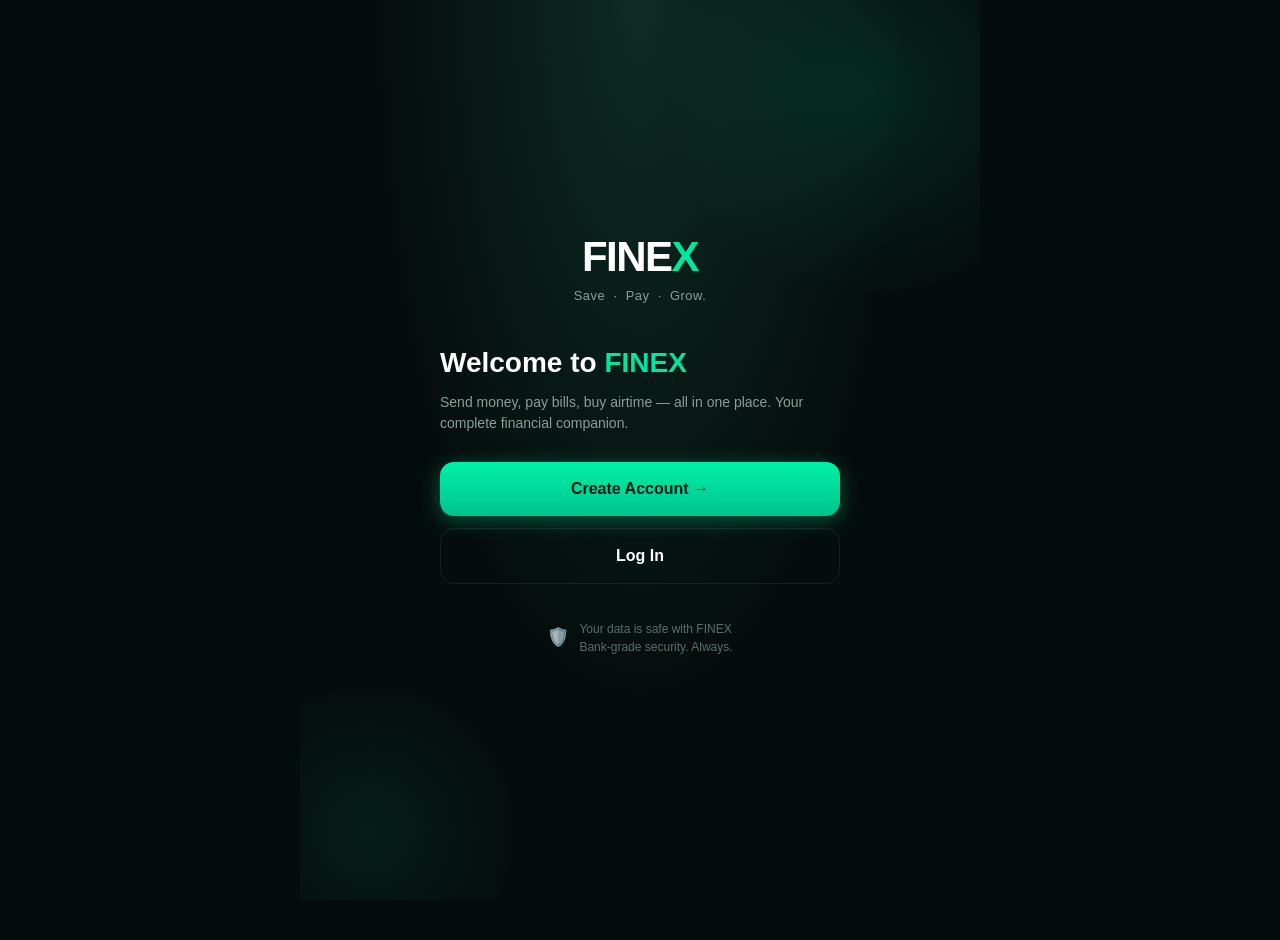
<file: index.html>
<!DOCTYPE html>
<html lang="en">
<head>
  <meta charset="UTF-8">
  <meta name="viewport" content="width=device-width, initial-scale=1.0, viewport-fit=cover">
  <meta name="theme-color" content="#050d0c">
  <meta name="description" content="FINEX — Demo Nigerian digital wallet. All balances and transactions are fictional.">
  <meta name="apple-mobile-web-app-capable" content="yes">
  <meta name="apple-mobile-web-app-status-bar-style" content="black-translucent">
  <title>FINEX — Digital Wallet (Demo)</title>
  <link rel="manifest" href="manifest.json">
  <link rel="icon" type="image/png" href="assets/icon-192.png">
  <link rel="apple-touch-icon" href="assets/icon-192.png">
  <link rel="stylesheet" href="style.css">
</head>
<body>

  <!-- ==================== AUTH SCREENS ==================== -->
  <!-- Welcome -->
  <section id="screen-welcome" class="screen screen-full active">
    <div class="auth-wrap">
      <div class="auth-card">
        <div class="auth-logo">
          <div class="brand">FINE<span>X</span></div>
          <div class="tagline">Save <span class="dot">·</span> Pay <span class="dot">·</span> Grow.</div>
        </div>
        <h1 class="auth-title">Welcome to <span>FINEX</span></h1>
        <p class="auth-sub">Send money, pay bills, buy airtime — all in one place. Your complete financial companion.</p>
        <div class="auth-actions">
          <button type="button" class="btn btn-primary" id="btn-goto-register">Create Account →</button>
          <button type="button" class="btn btn-ghost" id="btn-goto-login">Log In</button>
        </div>
        <div class="auth-security">
          <span class="shield">🛡️</span>
          <span>Your data is safe with FINEX<br>Bank-grade security. Always.</span>
        </div>
      </div>
    </div>
  </section>

  <!-- Register -->
  <section id="screen-register" class="screen screen-full">
    <div class="auth-wrap">
      <div class="auth-card">
        <div class="auth-logo">
          <div class="brand">FINE<span>X</span></div>
          <div class="tagline">Save <span class="dot">·</span> Pay <span class="dot">·</span> Grow.</div>
        </div>
        <h1 class="auth-title">Create <span>Account</span></h1>
        <p class="auth-sub">Join FINEX and take control of your finances.</p>
        <form id="form-register" novalidate>
          <div class="form-group">
            <label for="reg-name">Full Name</label>
            <input type="text" id="reg-name" placeholder="e.g. Ada Okafor" autocomplete="name" required>
            <div class="form-error"></div>
          </div>
          <div class="form-group">
            <label for="reg-email">Email</label>
            <input type="email" id="reg-email" placeholder="you@email.com" autocomplete="email" required>
            <div class="form-error"></div>
          </div>
          <div class="form-group">
            <label for="reg-phone">Phone Number</label>
            <input type="tel" id="reg-phone" placeholder="0803 123 4567" autocomplete="tel" required>
            <div class="form-error"></div>
          </div>
          <div class="form-group">
            <label for="reg-password">Password</label>
            <input type="password" id="reg-password" placeholder="Min. 6 characters" autocomplete="new-password" required>
            <div class="form-error"></div>
          </div>
          <div class="form-group">
            <label for="reg-confirm">Confirm Password</label>
            <input type="password" id="reg-confirm" placeholder="Repeat password" autocomplete="new-password" required>
            <div class="form-error"></div>
          </div>
          <button type="submit" class="btn btn-primary">Create Account</button>
        </form>
        <div class="auth-footer">
          Already have an account? <a href="#" id="link-to-login">Log in</a>
        </div>
      </div>
    </div>
  </section>

  <!-- Login -->
  <section id="screen-login" class="screen screen-full">
    <div class="auth-wrap">
      <div class="auth-card">
        <div class="auth-logo">
          <div class="brand">FINE<span>X</span></div>
          <div class="tagline">Save <span class="dot">·</span> Pay <span class="dot">·</span> Grow.</div>
        </div>
        <h1 class="auth-title">Welcome <span>Back</span></h1>
        <p class="auth-sub">Log in to your FINEX account and continue your financial journey.</p>
        <form id="form-login" novalidate>
          <div class="form-group">
            <div class="input-wrap">
              <span class="input-icon">👤</span>
              <input type="email" id="login-email" class="has-icon" placeholder="Email or Phone Number" autocomplete="email" required>
            </div>
            <div class="form-error"></div>
          </div>
          <div class="form-group">
            <div class="input-wrap">
              <span class="input-icon">🔒</span>
              <input type="password" id="login-password" class="has-icon has-toggle" placeholder="Password" autocomplete="current-password" required>
              <button type="button" class="toggle-pass" id="toggle-login-pass" aria-label="Show password">👁</button>
            </div>
            <div class="form-error"></div>
          </div>
          <div class="form-row-between">
            <label><input type="checkbox" id="remember-me" checked> Remember me</label>
            <a href="#" class="forgot-link" id="link-forgot">Forgot password?</a>
          </div>
          <button type="submit" class="btn btn-primary">Log In →</button>
        </form>
        <div class="divider">OR</div>
        <button type="button" class="btn btn-ghost" id="btn-biometrics">👆 Login with Biometrics</button>
        <div class="auth-footer">
          Don't have an account? <a href="#" id="link-to-register">Create One →</a>
        </div>
        <div class="auth-security">
          <span class="shield">🛡️</span>
          <span>Your data is safe with FINEX<br>Bank-grade security. Always.</span>
        </div>
      </div>
    </div>
  </section>

  <!-- ==================== APP SHELL ==================== -->
  <div id="app-shell" class="app-shell">
    <!-- Sidebar (desktop) -->
    <aside class="sidebar">
      <div class="side-logo"><span>F</span> FINEX</div>
      <div class="side-demo" style="background:rgba(0,229,160,0.2);color:var(--green);">FINEX</div>
      <nav class="side-nav">
        <button type="button" data-nav="dashboard" class="active">🏠 Dashboard</button>
        <button type="button" data-nav="wallet">💳 Wallet</button>
        <button type="button" data-nav="bills">📄 Pay Bills</button>
        <button type="button" data-nav="history">📋 History</button>
        <button type="button" data-nav="profile">👤 Profile</button>
      </nav>
      <div class="side-footer">FINEX · Save · Pay · Grow.</div>
    </aside>

    <!-- Dashboard -->
    <section id="screen-dashboard" class="screen">
      <div class="app-topbar">
        <div class="logo-row">
          <div class="logo-mark">F</div>
          <div>
            <div class="logo-text">FINE<span>X</span></div>
            <div class="logo-sub">Save · Pay · Grow.</div>
          </div>
        </div>
        <div class="right">
          <button type="button" class="notif-btn" aria-label="Notifications">🔔<span class="dot"></span></button>
          <button type="button" class="user-chip" data-nav="profile">
            <div class="avatar" id="top-avatar">JD</div>
            <div class="meta">
              <div class="name" id="top-name">User</div>
              <div class="role">Premium Member</div>
            </div>
          </button>
        </div>
      </div>

      <div class="balance-hero">
        <div class="top-row">
          <div>
            <div class="label">Total Balance 👁</div>
            <div class="amount" id="dash-balance">₦0.00</div>
            <div class="change" id="dash-change">↑ Welcome to FINEX</div>
          </div>
          <div class="wallet-icon">💳</div>
        </div>
        <div class="meta-row">
          <div class="meta-item">Account Name<div class="val" id="dash-acct-name">—</div></div>
          <div class="meta-item">Account No.<div class="val">**** 6821</div></div>
          <div class="meta-item">Currency<div class="val">NGN</div></div>
        </div>
      </div>

      <div class="service-tiles">
        <button type="button" class="service-tile" data-action="airtime">
          <div class="icon-circle">✈️</div>
          <div class="label">Airtime ›</div>
        </button>
        <button type="button" class="service-tile" data-bill="data">
          <div class="icon-circle">📶</div>
          <div class="label">Data ›</div>
        </button>
        <button type="button" class="service-tile" data-bill="cable">
          <div class="icon-circle">📺</div>
          <div class="label">Cable TV ›</div>
        </button>
        <button type="button" class="service-tile" data-bill="electricity">
          <div class="icon-circle">⚡</div>
          <div class="label">Electricity ›</div>
        </button>
      </div>

      <div class="section">
        <div class="section-head">
          <h3>▦ Quick Services</h3>
          <button type="button" data-nav="bills">View All ›</button>
        </div>
        <div class="quick-grid">
          <button type="button" class="quick-item" data-action="add-money">
            <div class="qi">💰</div>
            <span class="ql">Fund Wallet</span>
          </button>
          <button type="button" class="quick-item" data-action="transfer">
            <div class="qi">↗️</div>
            <span class="ql">Send Money</span>
          </button>
          <button type="button" class="quick-item" data-action="bills">
            <div class="qi">📄</div>
            <span class="ql">Pay Bills</span>
          </button>
          <button type="button" class="quick-item" data-action="transfer">
            <div class="qi">🔄</div>
            <span class="ql">Transfer</span>
          </button>
          <button type="button" class="quick-item" data-nav="bills">
            <div class="qi">▦</div>
            <span class="ql">More</span>
          </button>
        </div>
      </div>

      <div class="section">
        <div class="section-head">
          <h3>🕐 Recent Transactions</h3>
          <button type="button" data-nav="history">View All ›</button>
        </div>
        <div class="tx-card">
          <div class="tx-list" id="dash-tx-list"></div>
        </div>
      </div>
    </section>

    <!-- Wallet -->
    <section id="screen-wallet" class="screen">
      <header class="app-header">
        <div class="left"><h1>Wallet</h1></div>
      </header>
      <div class="wallet-balance">
        <div class="label">Available Balance</div>
        <div class="amount" id="wallet-balance-amount">₦0.00</div>
        <div class="balance-note" style="opacity:0.75;font-size:12px;">Available balance</div>
      </div>
      <div class="wallet-actions">
        <button type="button" class="btn btn-primary" data-action="add-money">Add Money</button>
        <button type="button" class="btn btn-secondary" data-action="withdraw">Withdraw</button>
      </div>
      <div class="section">
        <div class="section-title">Wallet Activity</div>
        <div class="card">
          <div class="tx-list" id="wallet-tx-list"></div>
        </div>
        <div class="card-flat" style="margin-top:12px;">
          Add money to fund your wallet. Withdraw to your linked bank account anytime.
        </div>
      </div>
    </section>

    <!-- Add Money -->
    <section id="screen-add-money" class="screen">
      <header class="app-header">
        <div class="left">
          <button type="button" class="back-btn" data-back="screen-wallet">←</button>
          <h1>Add Money</h1>
        </div>
      </header>
      <div class="section">
        <div class="card-flat" style="margin-bottom:16px;">
          Enter the amount you want to add to your FINEX wallet.
        </div>
        <form id="form-add-money" class="card">
          <div class="form-group">
            <label for="add-amount">Amount (₦)</label>
            <input type="number" id="add-amount" min="100" step="100" placeholder="e.g. 5000" required>
          </div>
          <button type="submit" class="btn btn-primary">Add Money</button>
        </form>
      </div>
    </section>

    <!-- Withdraw -->
    <section id="screen-withdraw" class="screen">
      <header class="app-header">
        <div class="left">
          <button type="button" class="back-btn" data-back="screen-wallet">←</button>
          <h1>Withdraw</h1>
        </div>
      </header>
      <div class="section">
        <div class="card-flat" style="margin-bottom:16px;">
          Withdraw funds to your bank account. Processing usually takes a few minutes.
        </div>
        <form id="form-withdraw" class="card">
          <div class="form-group">
            <label for="withdraw-amount">Amount (₦)</label>
            <input type="number" id="withdraw-amount" min="100" step="50" placeholder="e.g. 2000" required>
          </div>
          <div class="form-group">
            <label for="withdraw-bank">Bank</label>
            <select id="withdraw-bank" required>
              <option value="">Select bank</option>
            </select>
          </div>
          <div class="form-group">
            <label for="withdraw-account">Account Number</label>
            <input type="text" id="withdraw-account" maxlength="10" inputmode="numeric" placeholder="10-digit account number" required>
          </div>
          <button type="submit" class="btn btn-primary">Withdraw</button>
        </form>
      </div>
    </section>

    <!-- Transfer -->
    <section id="screen-transfer" class="screen">
      <header class="app-header">
        <div class="left">
          <button type="button" class="back-btn" data-back="screen-dashboard">←</button>
          <h1>Transfer Money</h1>
        </div>
      </header>
      <div class="section">
        <div class="card-flat" style="margin-bottom:16px;">
          Send money instantly to any Nigerian bank account.
        </div>
        <form id="form-transfer" class="card">
          <div class="form-group">
            <label for="tf-name">Recipient Name</label>
            <input type="text" id="tf-name" placeholder="Full name" required>
            <div class="form-error"></div>
          </div>
          <div class="form-group">
            <label for="tf-bank">Bank</label>
            <select id="tf-bank" required>
              <option value="">Select bank</option>
            </select>
            <div class="form-error"></div>
          </div>
          <div class="form-group">
            <label for="tf-account">Account Number</label>
            <input type="text" id="tf-account" maxlength="10" inputmode="numeric" placeholder="10 digits" required>
            <div class="form-error"></div>
          </div>
          <div class="form-group">
            <label for="tf-amount">Amount (₦)</label>
            <input type="number" id="tf-amount" min="50" step="50" placeholder="e.g. 1500" required>
            <div class="form-error"></div>
          </div>
          <div class="form-group">
            <label for="tf-desc">Description (optional)</label>
            <input type="text" id="tf-desc" placeholder="e.g. Rent, gift...">
          </div>
          <button type="submit" class="btn btn-primary">Continue</button>
        </form>
      </div>
    </section>

    <!-- Transfer Review -->
    <section id="screen-transfer-review" class="screen">
      <header class="app-header">
        <div class="left">
          <button type="button" class="back-btn" data-back="screen-transfer">←</button>
          <h1>Review Transfer</h1>
        </div>
      </header>
      <div class="review-card">
        <div class="review-row"><span class="label">Recipient</span><span class="value" id="review-name">—</span></div>
        <div class="review-row"><span class="label">Bank</span><span class="value" id="review-bank">—</span></div>
        <div class="review-row"><span class="label">Account</span><span class="value" id="review-account">—</span></div>
        <div class="review-row"><span class="label">Amount</span><span class="value" id="review-amount">—</span></div>
        <div class="review-row"><span class="label">Description</span><span class="value" id="review-desc">—</span></div>
        <div class="review-row"><span class="label">Fee</span><span class="value" id="review-fee">₦0.00</span></div>
      </div>
      <div class="section">
        <p style="font-size:13px;color:var(--text-muted);margin-bottom:16px;text-align:center;">
          Please confirm the details below before sending.
        </p>
        <button type="button" class="btn btn-primary" id="btn-confirm-transfer">Confirm Transfer</button>
        <button type="button" class="btn btn-secondary" id="btn-cancel-review" style="margin-top:10px;">Cancel</button>
      </div>
    </section>

    <!-- Bills Hub -->
    <section id="screen-bills" class="screen">
      <header class="app-header">
        <div class="left"><h1>Pay Bills</h1></div>
      </header>
      <div class="service-grid">
        <button type="button" class="service-card" data-bill="electricity">
          <div class="icon">⚡</div>
          <div class="name">Electricity</div>
        </button>
        <button type="button" class="service-card" data-bill="cable">
          <div class="icon">📺</div>
          <div class="name">Cable TV</div>
        </button>
        <button type="button" class="service-card" data-bill="internet">
          <div class="icon">🌐</div>
          <div class="name">Internet</div>
        </button>
        <button type="button" class="service-card" data-bill="airtime">
          <div class="icon">📞</div>
          <div class="name">Airtime</div>
        </button>
        <button type="button" class="service-card" data-bill="data">
          <div class="icon">📶</div>
          <div class="name">Mobile Data</div>
        </button>
      </div>
      <div class="section">
        <div class="card-flat">
          Pay electricity, cable, internet, airtime and data in seconds.
        </div>
      </div>
    </section>

    <!-- Bill: Electricity -->
    <section id="screen-bill-electricity" class="screen">
      <header class="app-header">
        <div class="left">
          <button type="button" class="back-btn" data-back="screen-bills">←</button>
          <h1>Electricity</h1>
        </div>
      </header>
      <div class="section">
        <form class="bill-form card" data-bill="electricity">
          <div class="form-group">
            <label for="bill-elec-provider">Provider</label>
            <select id="bill-elec-provider" name="provider" required>
              <option value="">Select disco</option>
            </select>
          </div>
          <div class="form-group">
            <label for="bill-elec-meter">Meter / Account Number</label>
            <input type="text" id="bill-elec-meter" name="meter" placeholder="Meter number" required>
          </div>
          <div class="form-group">
            <label for="bill-elec-amount">Amount (₦)</label>
            <input type="number" id="bill-elec-amount" name="amount" min="50" step="50" placeholder="e.g. 2000" required>
          </div>
          <button type="submit" class="btn btn-primary">Pay Now</button>
        </form>
      </div>
    </section>

    <!-- Bill: Cable -->
    <section id="screen-bill-cable" class="screen">
      <header class="app-header">
        <div class="left">
          <button type="button" class="back-btn" data-back="screen-bills">←</button>
          <h1>Cable TV</h1>
        </div>
      </header>
      <div class="section">
        <form class="bill-form card" data-bill="cable">
          <div class="form-group">
            <label for="bill-cable-provider">Pr
</file>
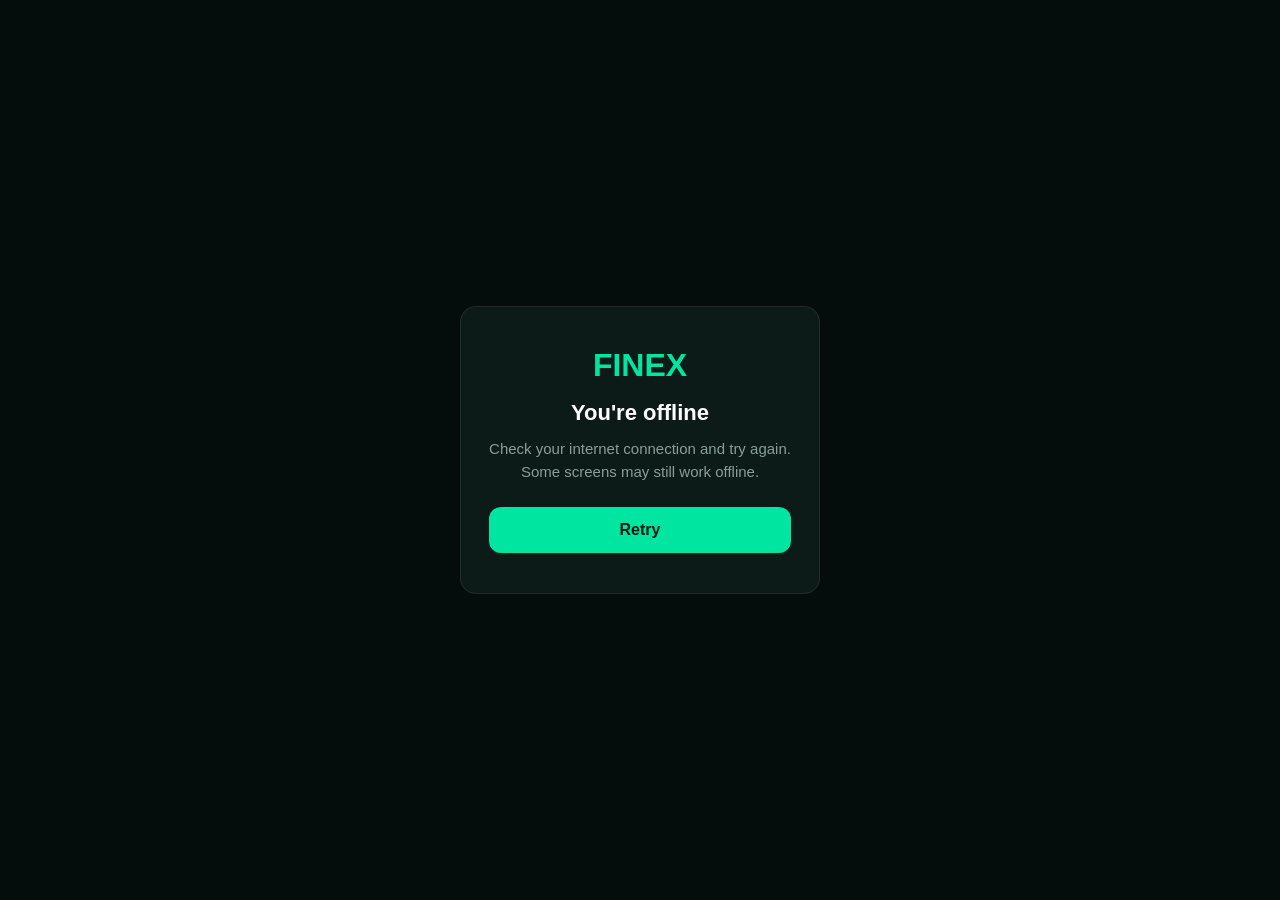
<file: offline.html>
<!DOCTYPE html>
<html lang="en">
<head>
  <meta charset="UTF-8">
  <meta name="viewport" content="width=device-width, initial-scale=1.0">
  <title>FINEX - Offline</title>
  <style>
    * { box-sizing: border-box; margin: 0; padding: 0; }
    body {
      font-family: -apple-system, BlinkMacSystemFont, 'Segoe UI', Roboto, Oxygen, Ubuntu, sans-serif;
      background: #050d0c;
      color: #FFFFFF;
      min-height: 100vh;
      display: flex;
      align-items: center;
      justify-content: center;
      padding: 24px;
      text-align: center;
    }
    .card {
      background: #0c1a18;
      border-radius: 16px;
      padding: 40px 28px;
      max-width: 360px;
      width: 100%;
      border: 1px solid rgba(255,255,255,0.08);
    }
    .logo {
      font-size: 32px;
      font-weight: 700;
      color: #00e5a0;
      margin-bottom: 16px;
    }
    h1 { font-size: 22px; margin-bottom: 12px; }
    p { color: #8a9e99; font-size: 15px; line-height: 1.5; margin-bottom: 24px; }
    button {
      background: #00e5a0;
      color: #041a15;
      border: none;
      padding: 14px 28px;
      border-radius: 12px;
      font-size: 16px;
      font-weight: 600;
      cursor: pointer;
      width: 100%;
    }
    button:active { opacity: 0.9; }
  </style>
</head>
<body>
  <div class="card">
    <div class="logo">FINEX</div>
    <h1>You're offline</h1>
    <p>Check your internet connection and try again. Some screens may still work offline.</p>
    <button onclick="location.reload()">Retry</button>
  </div>
</body>
  </html>
</file>
<file: style.css>
/* ============================================
   FINEX — Premium Dark Fintech UI
   Matches the provided login + dashboard mockups
   ============================================ */

:root {
  --bg: #050d0c;
  --bg-card: #0c1a18;
  --bg-elevated: #112420;
  --green: #00e5a0;
  --green-dark: #00c48c;
  --green-glow: rgba(0, 229, 160, 0.25);
  --text: #ffffff;
  --text-muted: #8a9e99;
  --text-dim: #5a6e69;
  --border: rgba(255, 255, 255, 0.08);
  --border-focus: rgba(0, 229, 160, 0.5);
  --danger: #ff5c5c;
  --success: #00e5a0;
  --radius: 16px;
  --radius-sm: 12px;
  --radius-full: 999px;
  --nav-height: 68px;
  --safe-bottom: env(safe-area-inset-bottom, 0px);
  --font: -apple-system, BlinkMacSystemFont, 'Segoe UI', Roboto, 'Helvetica Neue', Arial, sans-serif;
}

*, *::before, *::after { box-sizing: border-box; margin: 0; padding: 0; }

html {
  font-size: 16px;
  -webkit-text-size-adjust: 100%;
}

body {
  font-family: var(--font);
  background: var(--bg);
  color: var(--text);
  line-height: 1.5;
  min-height: 100vh;
  min-height: 100dvh;
  overflow-x: hidden;
  -webkit-font-smoothing: antialiased;
}

img { max-width: 100%; display: block; }
button, input, select, textarea { font: inherit; color: inherit; }
a { color: var(--green); text-decoration: none; }
ul { list-style: none; }

.hidden { display: none !important; }

/* ---------- Demo banner ---------- */
.demo-banner {
  background: linear-gradient(90deg, #c0392b, #e74c3c);
  color: #fff;
  text-align: center;
  font-size: 11px;
  font-weight: 600;
  padding: 5px 12px;
  letter-spacing: 0.4px;
  position: sticky;
  top: 0;
  z-index: 1000;
}
.demo-banner span {
  display: inline-block;
  background: rgba(255,255,255,0.2);
  padding: 1px 7px;
  border-radius: 4px;
  margin-right: 6px;
}

/* ---------- Screens ---------- */
.screen {
  display: none;
  min-height: calc(100vh - 28px);
  min-height: calc(100dvh - 28px);
  padding-bottom: calc(var(--nav-height) + var(--safe-bottom) + 12px);
  animation: fadeIn 0.28s ease;
}
.screen.active { display: block; }
.screen-full {
  min-height: 100vh;
  min-height: 100dvh;
  padding-bottom: 24px;
}

@keyframes fadeIn {
  from { opacity: 0; transform: translateY(8px); }
  to { opacity: 1; transform: translateY(0); }
}

/* ========== AUTH / LOGIN ========== */
.auth-wrap {
  min-height: 100vh;
  min-height: 100dvh;
  background: radial-gradient(ellipse at 50% 0%, #0d2b24 0%, #050d0c 55%);
  display: flex;
  flex-direction: column;
  align-items: center;
  justify-content: center;
  padding: 32px 20px 40px;
  position: relative;
  overflow: hidden;
}

.auth-wrap::before {
  content: '';
  position: absolute;
  width: 420px; height: 420px;
  background: radial-gradient(circle, rgba(0,229,160,0.12) 0%, transparent 70%);
  top: -120px; right: -100px;
  border-radius: 50%;
  pointer-events: none;
}
.auth-wrap::after {
  content: '';
  position: absolute;
  width: 300px; height: 300px;
  background: radial-gradient(circle, rgba(0,229,160,0.08) 0%, transparent 70%);
  bottom: -80px; left: -80px;
  border-radius: 50%;
  pointer-events: none;
}

.auth-card {
  width: 100%;
  max-width: 400px;
  position: relative;
  z-index: 1;
}

.auth-logo {
  text-align: center;
  margin-bottom: 36px;
}
.auth-logo .brand {
  font-size: 42px;
  font-weight: 800;
  letter-spacing: -1.5px;
  color: #fff;
  line-height: 1;
}
.auth-logo .brand span {
  color: var(--green);
}
.auth-logo .tagline {
  font-size: 13px;
  color: var(--text-muted);
  margin-top: 8px;
  letter-spacing: 0.5px;
}
.auth-logo .tagline .dot {
  color: var(--green);
  margin: 0 4px;
}

.auth-title {
  font-size: 28px;
  font-weight: 700;
  color: #fff;
  margin-bottom: 8px;
  text-align: left;
}
.auth-title span { color: var(--green); }

.auth-sub {
  font-size: 14px;
  color: var(--text-muted);
  margin-bottom: 28px;
  line-height: 1.5;
}

.auth-notice {
  background: rgba(0,229,160,0.08);
  border: 1px solid rgba(0,229,160,0.2);
  border-radius: 10px;
  padding: 10px 12px;
  font-size: 12px;
  color: var(--text-muted);
  margin-bottom: 20px;
  line-height: 1.4;
}

/* Form inputs – dark style */
.form-group {
  margin-bottom: 14px;
  position: relative;
}
.form-group label {
  display: block;
  font-size: 12px;
  font-weight: 600;
  color: var(--text-muted);
  margin-bottom: 6px;
}

.input-wrap {
  position: relative;
  display: flex;
  align-items: center;
}
.input-wrap .input-icon {
  position: absolute;
  left: 16px;
  font-size: 16px;
  color: var(--text-dim);
  pointer-events: none;
  z-index: 1;
}
.input-wrap .toggle-pass {
  position: absolute;
  right: 14px;
  background: none;
  border: none;
  color: var(--text-dim);
  font-size: 18px;
  cursor: pointer;
  padding: 4px;
  z-index: 1;
}

.form-group input,
.form-group select,
.form-group textarea {
  width: 100%;
  padding: 15px 16px;
  border: 1.5px solid var(--border);
  border-radius: 14px;
  background: rgba(255,255,255,0.04);
  color: var(--text);
  font-size: 15px;
  transition: border-color 0.2s, background 0.2s, box-shadow 0.2s;
  outline: none;
}
.form-group input::placeholder,
.form-group textarea::placeholder {
  color: var(--text-dim);
}
.form-group input:focus,
.form-group select:focus,
.form-group textarea:focus {
  border-color: var(--border-focus);
  background: rgba(0,229,160,0.05);
  box-shadow: 0 0 0 3px var(--green-glow);
}
.form-group input.has-icon {
  padding-left: 46px;
}
.form-group input.has-toggle {
  padding-right: 46px;
}
.form-group input.error {
  border-color: var(--danger);
}

.form-error {
  font-size: 12px;
  color: var(--danger);
  margin-top: 4px;
  display: none;
}
.form-error.show { display: block; }

.form-row-between {
  display: flex;
  align-items: center;
  justify-content: space-between;
  margin: 8px 0 20px;
  font-size: 13px;
}
.form-row-between label {
  display: flex;
  align-items: center;
  gap: 8px;
  color: var(--text-muted);
  cursor: pointer;
  font-weight: 500;
}
.form-row-between input[type="checkbox"] {
  accent-color: var(--green);
  width: 16px;
  height: 16px;
}
.forgot-link {
  color: var(--green);
  font-weight: 500;
}

/* Buttons */
.btn {
  display: inline-flex;
  align-items: center;
  justify-content: center;
  gap: 8px;
  padding: 15px 20px;
  border: none;
  border-radius: 14px;
  font-size: 16px;
  font-weight: 600;
  cursor: pointer;
  transition: background 0.2s, transform 0.1s, opacity 0.2s, box-shadow 0.2s;
  width: 100%;
  text-align: center;
  -webkit-tap-highlight-color: transparent;
}
.btn:active { transform: scale(0.98); }
.btn:disabled { opacity: 0.5; cursor: not-allowed; transform: none; }

.btn-primary {
  background: linear-gradient(180deg, #00f0a8 0%, #00c48c 100%);
  color: #041a15;
  box-shadow: 0 4px 20px rgba(0, 229, 160, 0.35);
}
.btn-primary:hover:not(:disabled) {
  background: linear-gradient(180deg, #00ffb5 0%, #00d49a 100%);
  box-shadow: 0 6px 24px rgba(0, 229, 160, 0.45);
}

.btn-secondary {
  background: rgba(255,255,255,0.06);
  color: var(--text);
  border: 1.5px solid var(--border);
}
.btn-secondary:hover:not(:disabled) {
  background: rgba(255,255,255,0.1);
}

.btn-outline {
  background: transparent;
  border: 1.5px solid rgba(0,229,160,0.4);
  color: var(--green);
}
.btn-outline:hover:not(:disabled) {
  background: rgba(0,229,160,0.08);
}

.btn-ghost {
  background: transparent;
  border: 1.5px solid var(--border);
  color: var(--text);
}
.btn-ghost:hover:not(:disabled) {
  border-color: rgba(0,229,160,0.4);
  color: var(--green);
}

.btn-danger {
  background: var(--danger);
  color: #fff;
}

.btn-sm {
  padding: 10px 16px;
  font-size: 13px;
  border-radius: 10px;
  width: auto;
}

.auth-actions {
  display: flex;
  flex-direction: column;
  gap: 12px;
  margin-top: 4px;
}

.divider {
  display: flex;
  align-items: center;
  gap: 14px;
  margin: 22px 0;
  color: var(--text-dim);
  font-size: 12px;
  font-weight: 500;
}
.divider::before,
.divider::after {
  content: '';
  flex: 1;
  height: 1px;
  background: var(--border);
}

.auth-footer {
  text-align: center;
  margin-top: 28px;
  font-size: 14px;
  color: var(--text-muted);
}
.auth-footer a {
  font-weight: 600;
  color: var(--green);
}

.auth-security {
  display: flex;
  align-items: center;
  justify-content: center;
  gap: 10px;
  margin-top: 36px;
  font-size: 12px;
  color: var(--text-dim);
}
.auth-security .shield {
  font-size: 18px;
  color: var(--green);
  opacity: 0.8;
}

/* ========== APP SHELL ========== */
.app-shell {
  display: none;
}
.app-shell.visible {
  display: block;
}

/* Top bar */
.app-topbar {
  display: flex;
  align-items: center;
  justify-content: space-between;
  padding: 12px 16px 8px;
  background: transparent;
}
.app-topbar .logo-row {
  display: flex;
  align-items: center;
  gap: 8px;
}
.app-topbar .logo-mark {
  width: 32px;
  height: 32px;
  background: linear-gradient(135deg, #00e5a0, #00a87a);
  border-radius: 9px;
  display: flex;
  align-items: center;
  justify-content: center;
  font-weight: 800;
  font-size: 16px;
  color: #041a15;
}
.app-topbar .logo-text {
  font-size: 18px;
  font-weight: 800;
  letter-spacing: -0.5px;
}
.app-topbar .logo-text span { color: var(--green); }
.app-topbar .logo-sub {
  font-size: 9px;
  color: var(--text-dim);
  letter-spacing: 0.3px;
}

.app-topbar .right {
  display: flex;
  align-items: center;
  gap: 12px;
}
.app-topbar .notif-btn {
  width: 36px;
  height: 36px;
  border-radius: 50%;
  background: rgba(255,255,255,0.06);
  border: none;
  color: var(--text);
  font-size: 16px;
  cursor: pointer;
  position: relative;
}
.app-topbar .notif-btn .dot {
  position: absolute;
  top: 8px;
  right: 8px;
  width: 7px;
  height: 7px;
  background: var(--green);
  border-radius: 50%;
  border: 1.5px solid var(--bg);
}
.app-topbar .user-chip {
  display: flex;
  align-items: center;
  gap: 8px;
  background: rgba(255,255,255,0.05);
  border: 1px solid var(--border);
  border-radius: 24px;
  padding: 4px 10px 4px 4px;
  cursor: pointer;
}
.app-topbar .user-chip .avatar {
  width: 28px;
  height: 28px;
  border-radius: 50%;
  background: linear-gradient(135deg, var(--green), #007a5a);
  display: flex;
  align-items: center;
  justify-content: center;
  font-size: 12px;
  font-weight: 700;
  color: #041a15;
}
.app-topbar .user-chip .meta {
  text-align: left;
}
.app-topbar .user-chip .name {
  font-size: 12px;
  font-weight: 600;
  line-height: 1.2;
}
.app-topbar .user-chip .role {
  font-size: 10px;
  color: var(--text-dim);
}

/* Balance card */
.balance-hero {
  margin: 8px 16px 16px;
  background: linear-gradient(145deg, #0e2e28 0%, #0a1f1b 50%, #0d2822 100%);
  border: 1px solid rgba(0,229,160,0.15);
  border-radius: 20px;
  padding: 20px;
  position: relative;
  overflow: hidden;
}
.balance-hero::before {
  content: '';
  position: absolute;
  top: -40%;
  right: -20%;
  width: 220px;
  height: 220px;
  background: radial-gradient(circle, rgba(0,229,160,0.18) 0%, transparent 70%);
  pointer-events: none;
}
.balance-hero .top-row {
  display: flex;
  justify-content: space-between;
  align-items: flex-start;
  margin-bottom: 6px;
}
.balance-hero .label {
  font-size: 12px;
  color: var(--text-muted);
  display: flex;
  align-items: center;
  gap: 6px;
}
.balance-hero .amount {
  font-size: 32px;
  font-weight: 800;
  letter-spacing: -1px;
  margin: 4px 0 6px;
}
.balance-hero .change {
  font-size: 12px;
  color: var(--green);
  font-weight: 500;
}
.balance-hero .wallet-icon {
  width: 44px;
  height: 44px;
  border-radius: 12px;
  background: rgba(0,229,160,0.12);
  border: 1px solid rgba(0,229,160,0.2);
  display: flex;
  align-items: center;
  justify-content: center;
  font-size: 20px;
}
.balance-hero .meta-row {
  display: flex;
  gap: 0;
  margin-top: 16px;
  padding-top: 14px;
  border-top: 1px solid rgba(255,255,255,0.06);
}
.balance-hero .meta-item {
  flex: 1;
  text-align: center;
  font-size: 11px;
  color: var(--text-dim);
}
.balance-hero .meta-item .val {
  display: block;
  font-size: 13px;
  font-weight: 600;
  color: var(--text);
  margin-top: 2px;
}
.balance-hero .meta-item + .meta-item {
  border-left: 1px solid rgba(255,255,255,0.06);
}

/* Service tiles (Airtime, Data, etc.) */
.service-tiles {
  display: grid;
  grid-template-columns: repeat(4, 1fr);
  gap: 10px;
  padding: 0 16px 16px;
}
.service-tile {
  background: var(--bg-card);
  border: 1px solid var(--border);
  border-radius: 16px;
  padding: 14px 8px;
  text-align: center;
  cursor: pointer;
  transition: transform 0.15s, border-color 0.15s;
  -webkit-tap-highlight-color: transparent;
  color: var(--text);
}
.service-tile:active { transform: scale(0.96); }
.service-tile .icon-circle {
  width: 44px;
  height: 44px;
  border-radius: 50%;
  background: rgba(0,229,160,0.12);
  border: 1px solid rgba(0,229,160,0.25);
  display: flex;
  align-items: center;
  justify-content: center;
  margin: 0 auto 8px;
  font-size: 18px;
  color: var(--green);
}
.service-tile .label {
  font-size: 11px;
  font-weight: 600;
  color: var(--text-muted);
}

/* Quick services */
.section {
  padding: 0 16px 16px;
}
.section-head {
  display: flex;
  align-items: center;
  justify-content: space-between;
  margin-bottom: 12px;
}
.section-head h3 {
  font-size: 15px;
  font-weight: 700;
  display: flex;
  align-items: center;
  gap: 8px;
}
.section-head a,
.section-head button {
  font-size: 12px;
  font-weight: 600;
  color: var(--green);
  background: none;
  border: none;
  cursor: pointer;
}

.quick-grid {
  display: grid;
  grid-template-columns: repeat(5, 1fr);
  gap: 8px;
}
.quick-item {
  display: flex;
  flex-direction: column;
  align-items: center;
  gap: 6px;
  background: none;
  border: none;
  color: var(--text);
  cursor: pointer;
  -webkit-tap-highlight-color: transparent;
}
.quick-item .qi {
  width: 48px;
  height: 48px;
  border-radius: 14px;
  background: var(--bg-card);
  border: 1px solid var(--border);
  display: flex;
  align-items: center;
  justify-content: center;
  font-size: 18px;
  transition: border-color 0.15s, background 0.15s;
}
.quick-item:active .qi {
  border-color: rgba(0,229,160,0.4);
  background: rgba(0,229,160,0.08);
}
.quick-item .ql {
  font-size: 10px;
  font-weight: 600;
  color: var(--text-muted);
  text-align: center;
}

/* Transactions */
.tx-card {
  background: var(--bg-card);
  border: 1px solid var(--border);
  border-radius: 16px;
  overflow: hidden;
}
.tx-item {
  display: flex;
  align-items: center;
  gap: 12px;
  padding: 14px 14px;
  border-bottom: 1px solid var(--border);
  cursor: pointer;
  transition: background 0.15s;
}
.tx-item:last-child { border-bottom: none; }
.tx-item:active { background: rgba(255,255,255,0.03); }

.tx-icon {
  width: 40px;
  height: 40px;
  border-radius: 50%;
  display: flex;
  align-items: center;
  justify-content: center;
  font-size: 16px;
  flex-shrink: 0;
}
.tx-icon.green { background: rgba(0,229,160,0.15); color: var(--green); }
.tx-icon.blue { background: rgba(64,150,255,0.15); color: #4096ff; }
.tx-icon.purple { background: rgba(168,85,247,0.15); color: #a855f7; }
.tx-icon.orange { background: rgba(249,115,22,0.15); color: #f97316; }
.tx-icon.red { background: rgba(255,92,92,0.12); color: var(--danger); }

.tx-body { flex: 1; min-width: 0; }
.tx-desc {
  font-size: 13px;
  font-weight: 600;
  white-space: nowrap;
  overflow: hidden;
  text-overflow: ellipsis;
}
.tx-meta {
  font-size: 11px;
  color: var(--text-dim);
  margin-top: 2px;
}
.tx-right {
  text-align: right;
  flex-shrink: 0;
}
.tx-amount {
  font-size: 13px;
  font-weight: 700;
}
.tx-amount.in { color: var(--green); }
.tx-amount.out { color: var(--danger); }
.tx-badge {
  display: inline-block;
  font-size: 9px;
  font-weight: 600;
  text-transform: uppercase;
  letter-spacing: 0.3px;
  padding: 2px 7px;
  border-radius: 6px;
  margin-top: 3px;
  background: rgba(0,229,160,0.12);
  color: var(--green);
}

.empty-state {
  text-align: center;
  padding: 36px 20px;
  color: var(--text-dim);
}
.empty-state .icon { font-size: 36px; margin-bottom: 10px; opacity: 0.5; }
.empty-state p { font-size: 13px; }

/* Filter tabs */
.filter-tabs {
  display: flex;
  gap: 8px;
  padding: 0 16px 12px;
  overflow-x: auto;
}
.filter-tab {
  padding: 8px 16px;
  border-radius: 20px;
  font-size: 12px;
  font-weight: 600;
  background: var(--bg-card);
  border: 1px solid var(--border);
  color: var(--text-muted);
  cursor: pointer;
  white-space: nowrap;
}
.filter-tab.active {
  background: rgba(0,229,160,0.15);
  border-color: rgba(0,229,160,0.4);
  color: var(--green);
}

/* App header (sub pages) */
.app-header {
  display: flex;
  align-items: center;
  justify-content: space-between;
  padding: 12px 16px;
  background: transparent;
}
.app-header .left {
  display: flex;
  align-items: center;
  gap: 12px;
}
.app-header .back-btn {
  width: 36px;
  height: 36px;
  border-radius: 10px;
  background: rgba(255,255,255,0.06);
  border: 1px solid var(--border);
  color: var(--text);
  font-size: 16px;
  display: flex;
  align-items: center;
  justify-content: center;
  cursor: pointer;
}
.app-header h1 {
  font-size: 17px;
  font-weight: 700;
}

/* Wallet page */
.wallet-balance {
  margin: 8px 16px 16px;
  background: linear-gradient(145deg, #0e2e28, #0a1f1b);
  border: 1px solid rgba(0,229,160,0.15);
  border-radius: 20px;
  padding: 28px 20px;
  text-align: center;
}
.wallet-balance .label {
  font-size: 12px;
  color: var(--text-muted);
  margin-bottom: 6px;
}
.wallet-balance .amount {
  font-size: 34px;
  font-weight: 800;
  letter-spacing: -1px;
}
.wallet-balance .note {
  font-size: 11px;
  color: var(--text-dim);
  margin-top: 6px;
}
.wallet-actions {
  display: grid;
  grid-template-columns: 1fr 1fr;
  gap: 12px;
  padding: 0 16px 16px;
}

/* Service grid (bills) */
.service-grid {
  display: grid;
  grid-template-columns: repeat(2, 1fr);
  gap: 12px;
  padding: 16px;
}
.service-card {
  background: var(--bg-card);
  border: 1px solid var(--border);
  border-radius: 16px;
  padding: 24px 16px;
  text-align: center;
  cursor: pointer;
  transition: transform 0.15s, border-color 0.15s;
  -webkit-tap-highlight-color: transparent;
  color: var(--text);
}
.service-card:active { transform: scale(0.97); }
.service-card .icon {
  font-size: 28px;
  margin-bottom: 10px;
}
.service-card .name {
  font-size: 14px;
  font-weight: 600;
}

/* Review / Receipt */
.review-card {
  background: var(--bg-card);
  border: 1px solid var(--border);
  border-radius: 16px;
  padding: 16px;
  margin: 0 16px 16px;
}
.review-row {
  display: flex;
  justify-content: space-between;
  padding: 10px 0;
  border-bottom: 1px solid var(--border);
  font-size: 13px;
}
.review-row:last-child { border-bottom: none; }
.review-row .label { color: var(--text-muted); }
.review-row .value { font-weight: 600; text-align: right; max-width: 60%; }

.receipt-success {
  text-align: center;
  padding: 32px 20px 16px;
}
.receipt-success .check {
  width: 72px;
  height: 72px;
  border-radius: 50%;
  background: rgba(0,229,160,0.15);
  color: var(--green);
  font-size: 32px;
  display: flex;
  align-items: center;
  justify-content: center;
  margin: 0 auto 16px;
  border: 1px solid rgba(0,229,160,0.3);
}
.receipt-success h2 {
  font-size: 20px;
  margin-bottom: 4px;
}
.receipt-success .amount {
  font-size: 28px;
  font-weight: 800;
  color: var(--green);
  margin: 12px 0;
}
.receipt-ref {
  font-size: 11px;
  color: var(--text-dim);
  background: rgba(255,255,255,0.04);
  padding: 6px 12px;
  border-radius: 8px;
  display: inline-block;
  margin-top: 6px;
}

/* Profile */
.profile-header {
  text-align: center;
  padding: 28px 16px 20px;
}
.avatar-lg {
  width: 76px;
  height: 76px;
  border-radius: 50%;
  background: linear-gradient(135deg, var(--green), #007a5a);
  color: #041a15;
  font-size: 28px;
  font-weight: 800;
  display: flex;
  align-items: center;
  justify-content: center;
  margin: 0 auto 12px;
  border: 3px solid rgba(0,229,160,0.3);
}
.profile-name {
  font-size: 18px;
  font-weight: 700;
}
.profile-email {
  font-size: 13px;
  color: var(--text-muted);
  margin-top: 2px;
}

.settings-list {
  background: var(--bg-card);
  border: 1px solid var(--border);
  border-radius: 16px;
  margin: 0 16px 16px;
  overflow: hidden;
}
.settings-item {
  display: flex;
  align-items: center;
  gap: 14px;
  padding: 15px 16px;
  border-bottom: 1px solid var(--border);
  cursor: pointer;
  background: none;
  border-left: none;
  border-right: none;
  border-top: none;
  width: 100%;
  text-align: left;
  font-size: 14px;
  color: var(--text);
  -webkit-tap-highlight-color: transparent;
}
.settings-item:last-child { border-bottom: none; }
.settings-item:active { background: rgba(255,255,255,0.03); }
.settings-item .icon {
  width: 36px;
  height: 36px;
  border-radius: 10px;
  background: rgba(255,255,255,0.05);
  display: flex;
  align-items: center;
  justify-content: center;
  font-size: 16px;
}
.settings-item .chevron {
  margin-left: auto;
  color: var(--text-dim);
  font-size: 16px;
}
.settings-item.danger { color: var(--danger); }

/* Toggle */
.toggle {
  position: relative;
  width: 46px;
  height: 26px;
  margin-left: auto;
}
.toggle input { opacity: 0; width: 0; height: 0; }
.toggle .slider {
  position: absolute;
  cursor: pointer;
  inset: 0;
  background: rgba(255,255,255,0.12);
  border-radius: 26px;
  transition: 0.25s;
}
.toggle .slider::before {
  position: absolute;
  content: '';
  height: 20px;
  width: 20px;
  left: 3px;
  bottom: 3px;
  background: #fff;
  border-radius: 50%;
  transition: 0.25s;
}
.toggle input:checked + .slider { background: var(--green); }
.toggle input:checked + .slider::before { transform: translateX(20px); }

/* Bottom nav */
.bottom-nav {
  position: fixed;
  bottom: 0;
  left: 0;
  right: 0;
  height: calc(var(--nav-height) + var(--safe-bottom));
  padding-bottom: var(--safe-bottom);
  background: rgba(8, 16, 15, 0.95);
  backdrop-filter: blur(16px);
  -webkit-backdrop-filter: blur(16px);
  border-top: 1px solid var(--border);
  display: flex;
  justify-content: space-around;
  align-items: center;
  z-index: 200;
}
.nav-item {
  flex: 1;
  display: flex;
  flex-direction: column;
  align-items: center;
  justify-content: center;
  gap: 3px;
  background: none;
  border: none;
  color: var(--text-dim);
  font-size: 10px;
  font-weight: 600;
  cursor: pointer;
  padding: 8px 4px;
  -webkit-tap-highlight-color: transparent;
  transition: color 0.2s;
  position: relative;
}
.nav-item .nav-icon { font-size: 20px; line-height: 1; }
.nav-item.active { color: var(--green); }
.nav-item.active::before {
  content: '';
  position: absolute;
  top: 0;
  left: 50%;
  transform: translateX(-50%);
  width: 24px;
  height: 3px;
  background: var(--green);
  border-radius: 0 0 4px 4px;
}

/* Sidebar (desktop) */
.sidebar {
  display: none;
  position: fixed;
  left: 0;
  top: 0;
  bottom: 0;
  width: 240px;
  background: #0a1614;
  border-right: 1px solid var(--border);
  padding: 24px 14px;
  z-index: 300;
  flex-direction: column;
}
.sidebar .side-logo {
  font-size: 20px;
  font-weight: 800;
  margin-bottom: 6px;
  display: flex;
  align-items: center;
  gap: 10px;
}
.sidebar .side-logo span {
  width: 34px;
  height: 34px;
  border-radius: 9px;
  background: linear-gradient(135deg, var(--green), #00a87a);
  display: flex;
  align-items: center;
  justify-content: center;
  font-size: 16px;
  color: #041a15;
}
.sidebar .side-demo {
  font-size: 10px;
  background: rgba(231,76,60,0.9);
  padding: 3px 8px;
  border-radius: 4px;
  display: inline-block;
  margin-bottom: 24px;
}
.side-nav {
  display: flex;
  flex-direction: column;
  gap: 4px;
  flex: 1;
}
.side-nav button {
  display: flex;
  align-items: center;
  gap: 12px;
  padding: 12px 14px;
  border: none;
  background: transparent;
  color: var(--text-muted);
  border-radius: 10px;
  font-size: 14px;
  font-weight: 500;
  cursor: pointer;
  text-align: left;
  transition: all 0.2s;
}
.side-nav button:hover,
.side-nav button.active {
  background: rgba(0,229,160,0.12);
  color: var(--green);
}
.side-footer {
  font-size: 11px;
  color: var(--text-dim);
  padding-top: 16px;
  border-top: 1px solid var(--border);
}

/* Modal */
.modal-overlay {
  position: fixed;
  inset: 0;
  background: rgba(0,0,0,0.65);
  z-index: 500;
  display: flex;
  align-items: flex-end;
  justify-content: center;
  opacity: 0;
  visibility: hidden;
  transition: opacity 0.25s, visibility 0.25s;
}
.modal-overlay.show {
  opacity: 1;
  visibility: visible;
}
.modal {
  background: var(--bg-card);
  border: 1px solid var(--border);
  border-radius: 20px 20px 0 0;
  padding: 24px 20px calc(24px + var(--safe-bottom));
  width: 100%;
  max-width: 480px;
  max-height: 85vh;
  overflow-y: auto;
  transform: translateY(100%);
  transition: transform 0.3s ease;
}
.modal-overlay.show .modal { transform: translateY(0); }
.modal-handle {
  width: 40px;
  height: 4px;
  background: rgba(255,255,255,0.15);
  border-radius: 2px;
  margin: 0 auto 16px;
}
.modal-title {
  font-size: 18px;
  font-weight: 700;
  text-align: center;
  margin-bottom: 12px;
}
.modal-actions {
  display: flex;
  gap: 12px;
  margin-top: 20px;
}
.modal-actions .btn { flex: 1; }

@media (min-width: 768px) {
  .modal-overlay { align-items: center; }
  .modal {
    border-radius: 20px;
    transform: scale(0.95);
    opacity: 0;
  }
  .modal-overlay.show .modal {
    transform: scale(1);
    opacity: 1;
  }
  .modal-handle { display: none; }
}

/* Toast */
.toast {
  position: fixed;
  bottom: calc(var(--nav-height) + 20px + var(--safe-bottom));
  left: 50%;
  transform: translateX(-50%) translateY(20px);
  background: #1a2e2a;
  color: #fff;
  padding: 12px 20px;
  border-radius: 12px;
  font-size: 13px;
  font-weight: 500;
  z-index: 600;
  opacity: 0;
  visibility: hidden;
  transition: all 0.3s;
  max-width: 90%;
  text-align: center;
  border: 1px solid var(--border);
  box-shadow: 0 8px 30px rgba(0,0,0,0.4);
}
.toast.show {
  opacity: 1;
  visibility: visible;
  transform: translateX(-50%) translateY(0);
}
.toast.success { border-color: rgba(0,229,160,0.4); color: var(--green); }
.toast.error { border-color: rgba(255,92,92,0.4); color: var(--danger); }

/* Spinner */
.spinner {
  width: 20px;
  height: 20px;
  border: 2.5px solid rgba(4,26,21,0.3);
  border-top-color: #041a15;
  border-radius: 50%;
  animation: spin 0.7s linear infinite;
  display: inline-block;
}
@keyframes spin { to { transform: rotate(360deg); } }

/* Card utility */
.card {
  background: var(--bg-card);
  border: 1px solid var(--border);
  border-radius: 16px;
  padding: 16px;
  margin-bottom: 12px;
}
.card-flat {
  background: rgba(255,255,255,0.03);
  border: 1px solid var(--border);
  border-radius: 12px;
  padding: 14px;
  font-size: 12px;
  color: var(--text-muted);
  line-height: 1.5;
}

/* Desktop */
@media (min-width: 900px) {
  .bottom-nav { display: none; }
  .sidebar { display: flex; }
  .app-shell.visible { margin-left: 240px; }
  .screen {
    max-width: 680px;
    margin: 0 auto;
    padding-bottom: 40px;
  }
  .demo-banner { margin-left: 240px; }
}

@media (max-width: 360px) {
  .service-tiles { gap: 6px; }
  .service-tile .icon-circle { width: 40px; height: 40px; font-size: 16px; }
  .balance-hero .amount { font-size: 26px; }
  .quick-grid { gap: 4px; }
  .quick-item .qi { width: 42px; height: 42px; }
}
</file>
